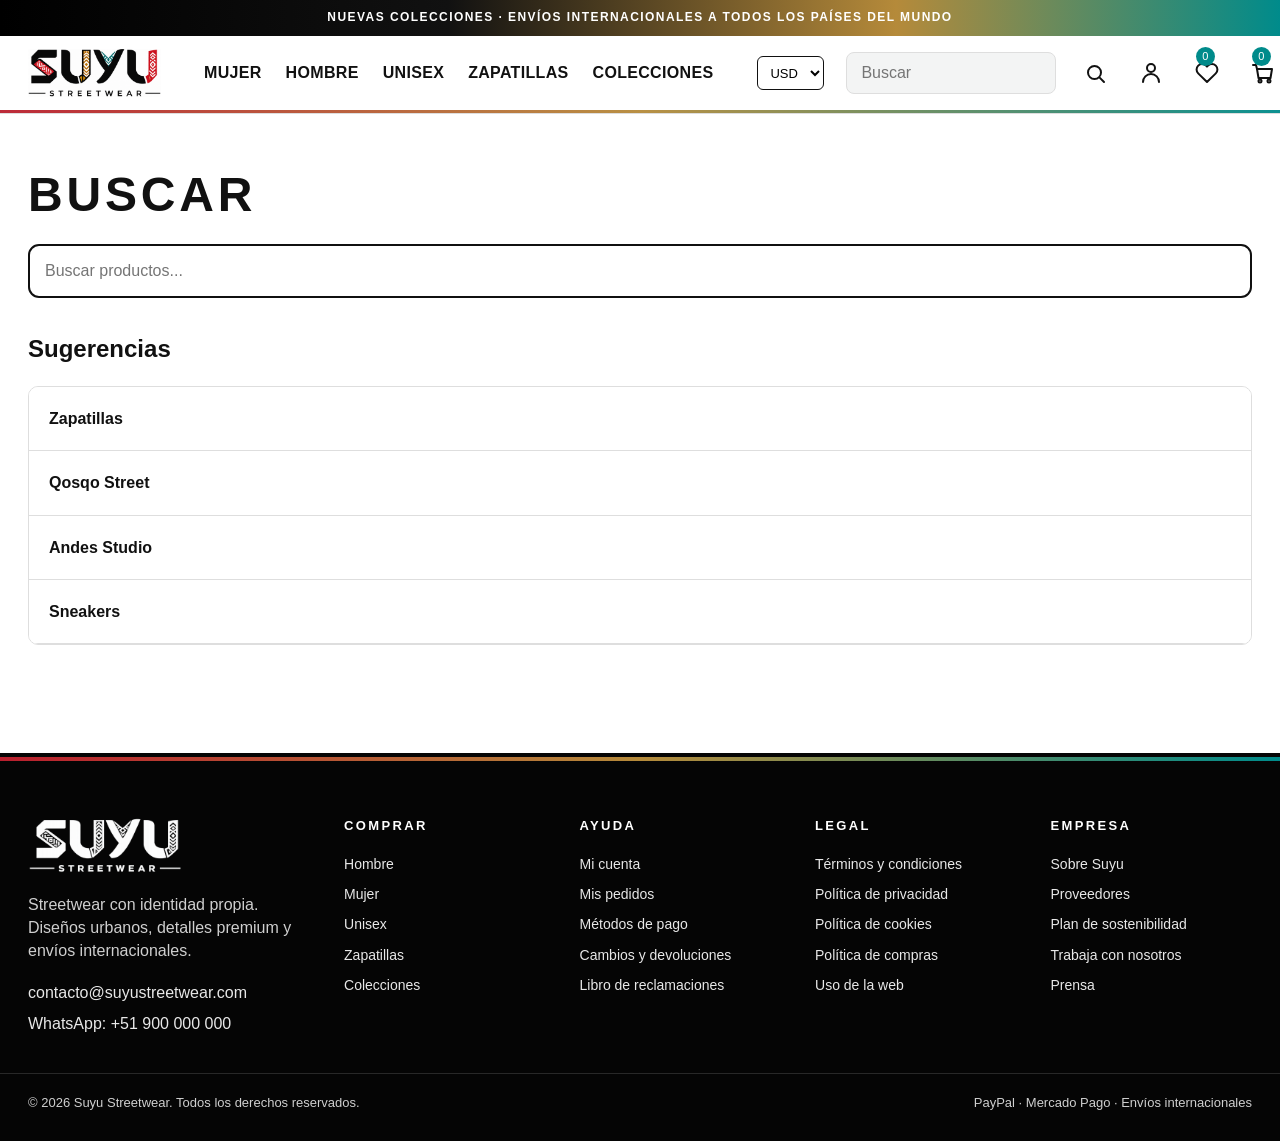
<file: buscar.html>
<!doctype html><html lang="es"><head><meta charset="utf-8"><meta name="viewport" content="width=device-width, initial-scale=1"><title>Buscar · Suyu Streetwear</title><link rel="stylesheet" href="assets/css/styles.css"></head><body><div id="site-header"></div><main class="container"><h1 class="page-title">Buscar</h1><input id="searchInput" class="field" autofocus placeholder="Buscar productos..."><h2>Sugerencias</h2><div id="suggestions" class="side-menu"><a href="catalogo.html?cat=Zapatillas">Zapatillas</a><a href="catalogo.html?cat=Qosqo%20Street">Qosqo Street</a><a href="catalogo.html?cat=Andes%20Studio">Andes Studio</a><a href="catalogo.html?q=sneakers">Sneakers</a></div></main><div id="site-footer"></div><div id="site-bottomnav"></div><div id="modal" class="modal" onclick="if(event.target.id==='modal')closeModal()"></div><div class="toast"></div><script src="assets/js/config.js"></script><script src="assets/js/fallback-products.js"></script><script src="assets/js/components.js"></script><script src="assets/js/app.js"></script></body></html>
</file>
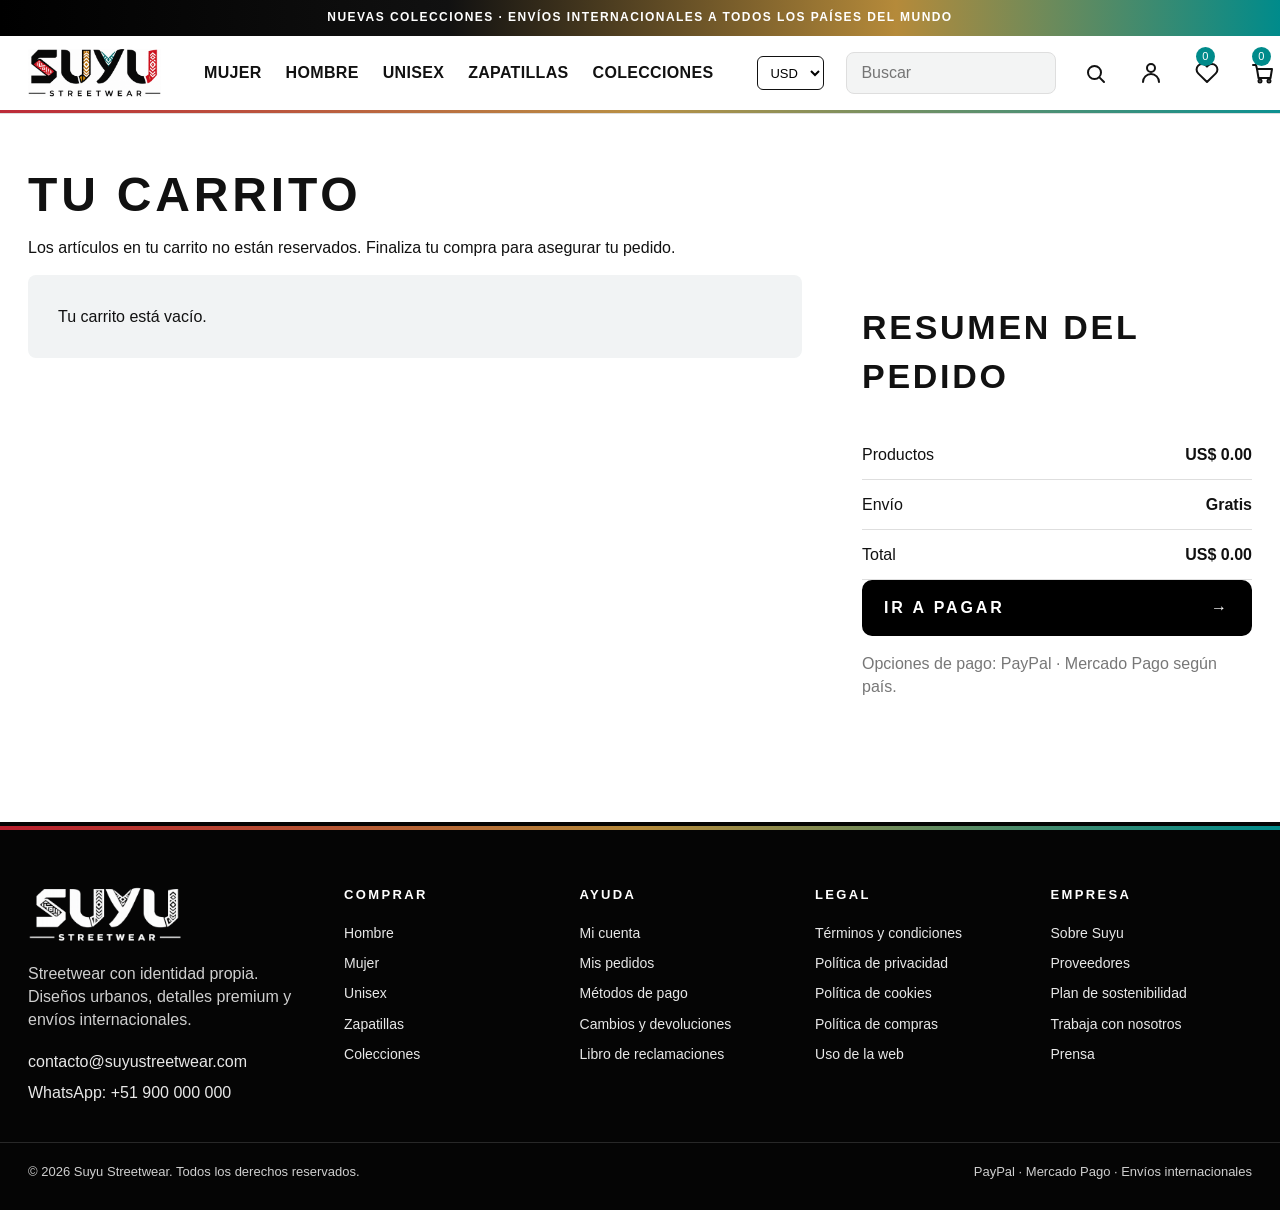
<file: carrito.html>
<!doctype html><html lang="es"><head><meta charset="utf-8"><meta name="viewport" content="width=device-width, initial-scale=1"><title>Carrito · Suyu Streetwear</title><link rel="stylesheet" href="assets/css/styles.css"></head><body><div id="site-header"></div><main class="container"><h1 class="page-title">Tu carrito</h1><p>Los artículos en tu carrito no están reservados. Finaliza tu compra para asegurar tu pedido.</p><section class="cart-grid"><div id="cartItems"></div><aside class="summary"><h2>Resumen del pedido</h2><div class="summary-row"><span>Productos</span><strong class="subTotal"></strong></div><div class="summary-row"><span>Envío</span><strong class="shipTotal"></strong></div><div class="summary-row"><span>Total</span><strong class="grandTotal"></strong></div><a class="btn black full" href="checkout.html">Ir a pagar <span>→</span></a><p class="muted">Opciones de pago: PayPal · Mercado Pago según país.</p></aside></section></main><div id="site-footer"></div><div id="site-bottomnav"></div><div id="modal" class="modal" onclick="if(event.target.id==='modal')closeModal()"></div><div class="toast"></div><script src="assets/js/config.js"></script><script src="assets/js/fallback-products.js"></script><script src="assets/js/components.js"></script><script src="assets/js/app.js"></script></body></html>
</file>
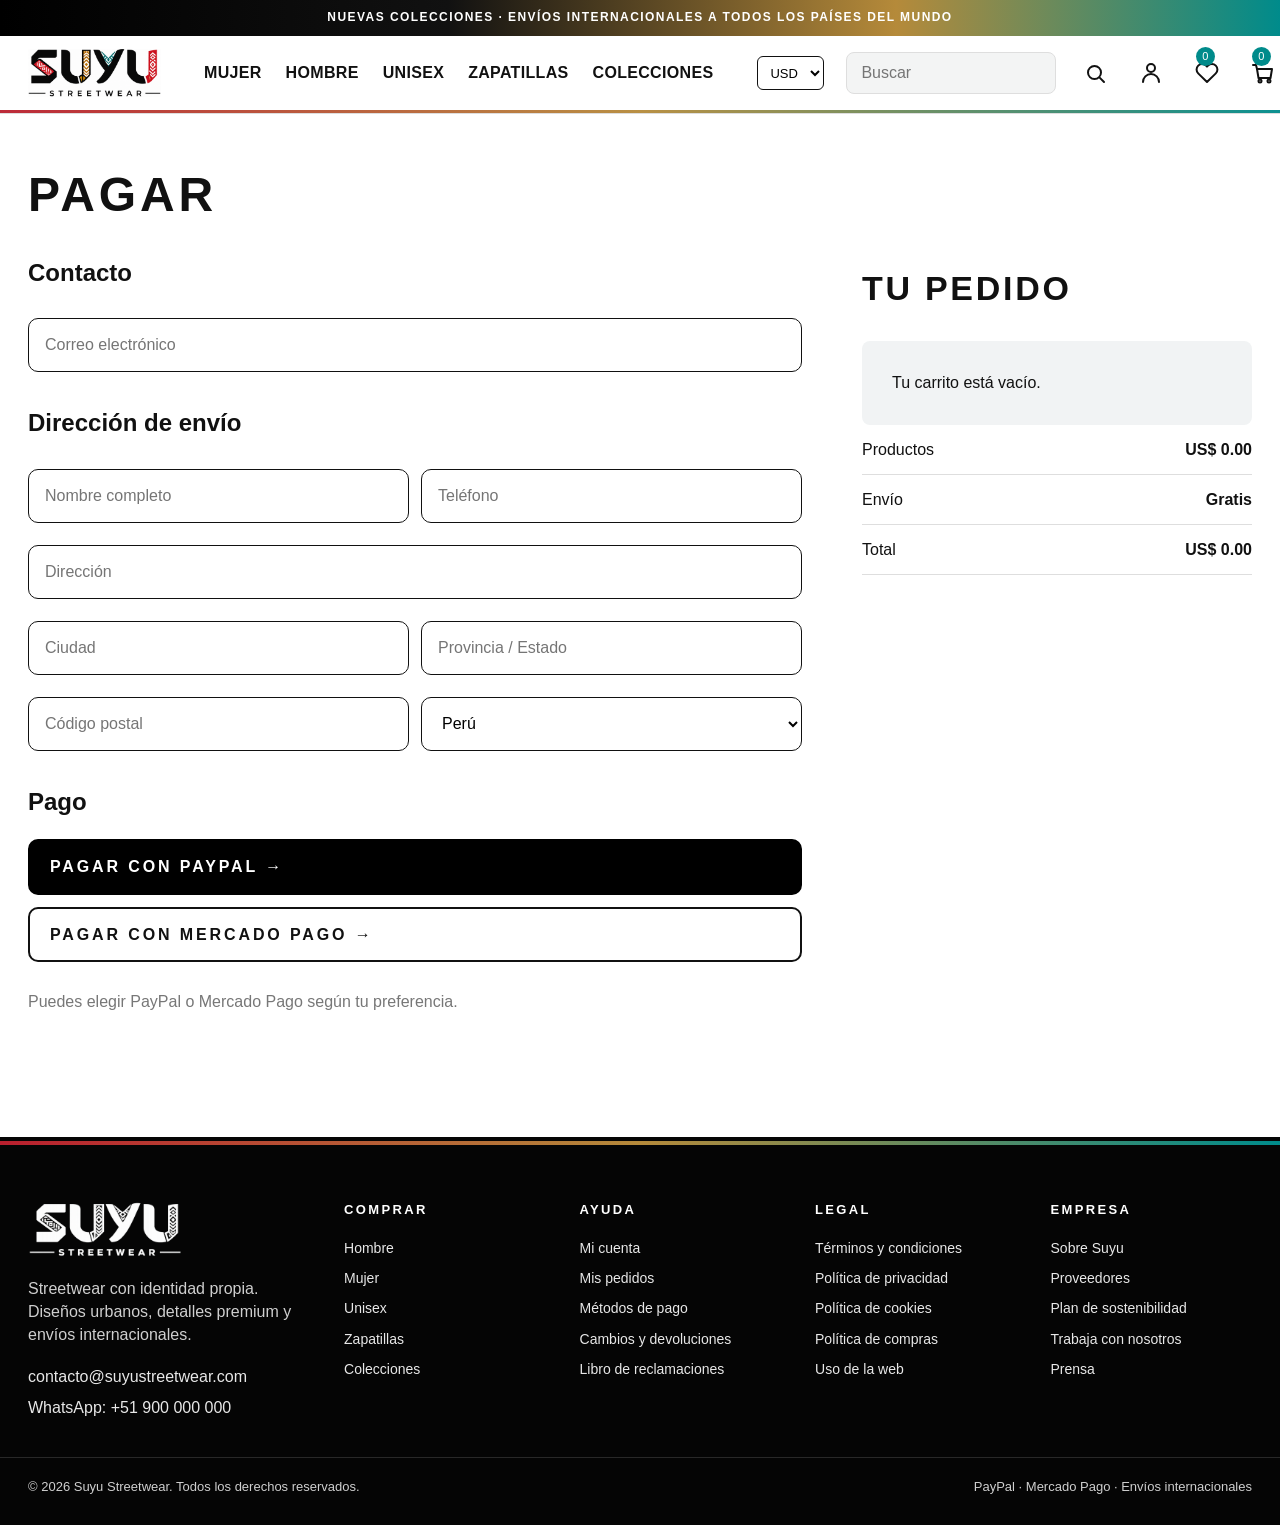
<file: checkout.html>
<!doctype html><html lang="es"><head><meta charset="utf-8"><meta name="viewport" content="width=device-width, initial-scale=1"><title>Pagar · Suyu Streetwear</title><link rel="stylesheet" href="assets/css/styles.css"></head><body><div id="site-header"></div><main class="container"><h1 class="page-title">Pagar</h1><section class="checkout-grid"><form id="checkoutForm" onsubmit="event.preventDefault()"><h2>Contacto</h2><input id="email" class="field" type="email" placeholder="Correo electrónico" required><h2>Dirección de envío</h2><div class="form-row"><input id="name" class="field" placeholder="Nombre completo" required><input id="phone" class="field" placeholder="Teléfono"></div><input id="address" class="field" placeholder="Dirección" required><div class="form-row"><input id="city" class="field" placeholder="Ciudad"><input id="state" class="field" placeholder="Provincia / Estado"></div><div class="form-row"><input id="zip" class="field" placeholder="Código postal"><select id="country" class="field"><option value="PE">Perú</option><option value="US">Estados Unidos</option><option value="CL">Chile</option><option value="AR">Argentina</option><option value="MX">México</option><option value="CO">Colombia</option><option value="BR">Brasil</option><option value="UY">Uruguay</option><option value="BO">Bolivia</option><option value="ES">España</option></select></div><h2>Pago</h2><div id="paymentOptions" class="pay-options"></div></form><aside class="summary"><h2>Tu pedido</h2><div id="cartItems"></div><div class="summary-row"><span>Productos</span><strong class="subTotal"></strong></div><div class="summary-row"><span>Envío</span><strong class="shipTotal"></strong></div><div class="summary-row"><span>Total</span><strong class="grandTotal"></strong></div></aside></section></main><div id="site-footer"></div><div id="site-bottomnav"></div><div id="modal" class="modal" onclick="if(event.target.id==='modal')closeModal()"></div><div class="toast"></div><script src="assets/js/config.js"></script><script src="assets/js/fallback-products.js"></script><script src="assets/js/components.js"></script><script src="assets/js/app.js"></script></body></html>
</file>
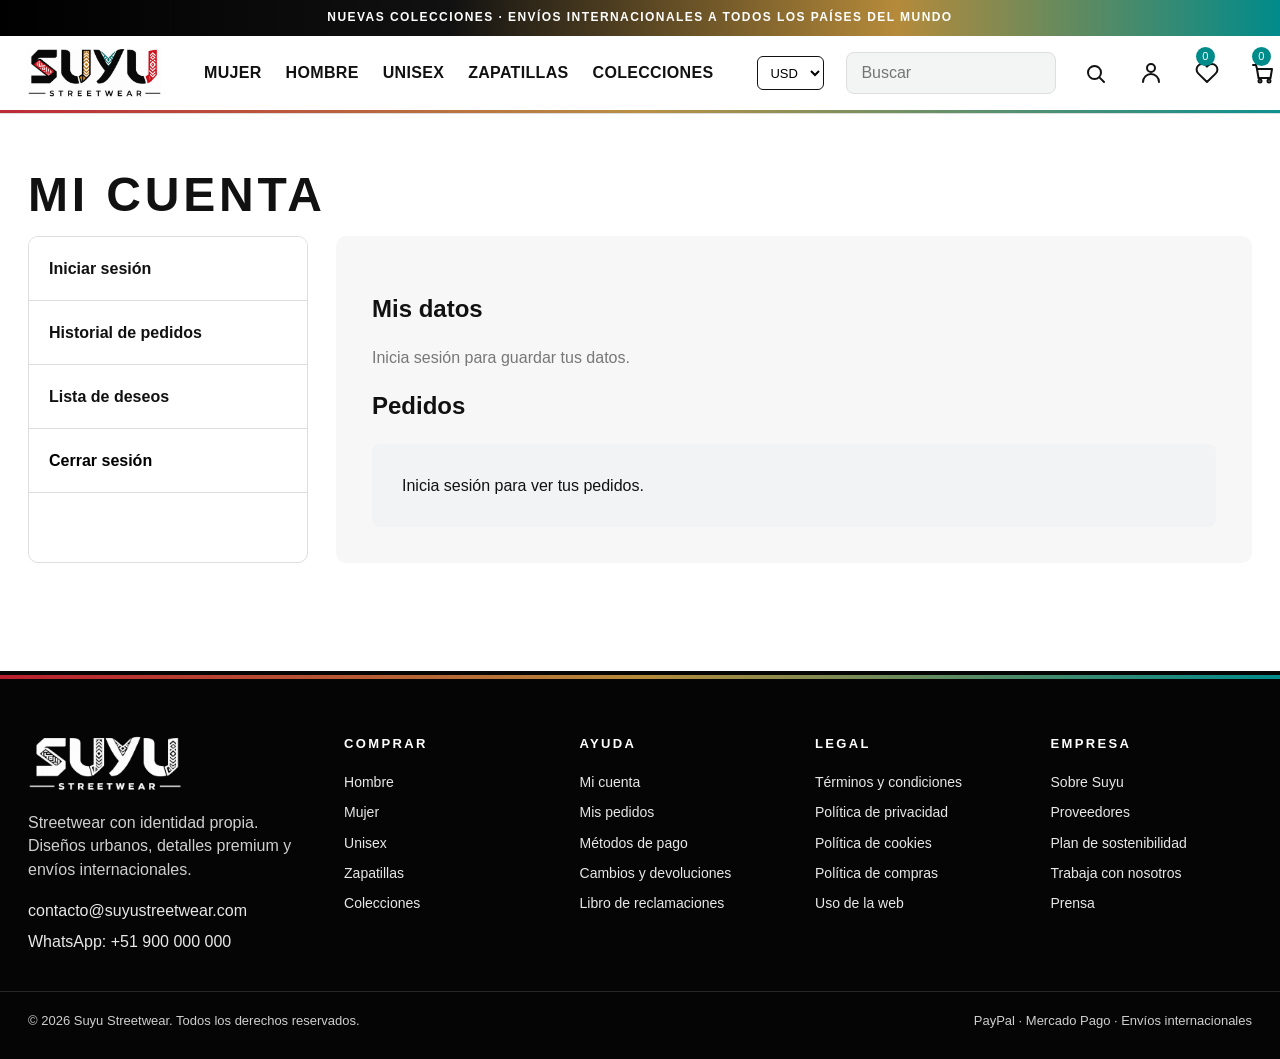
<file: cuenta.html>
<!doctype html><html lang="es"><head><meta charset="utf-8"><meta name="viewport" content="width=device-width, initial-scale=1"><title>Cuenta · Suyu Streetwear</title><link rel="stylesheet" href="assets/css/styles.css"></head><body><div id="site-header"></div><main class="container"><h1 class="page-title">Mi cuenta</h1><section class="account-grid"><aside class="side-menu"><a href="login.html">Iniciar sesión</a><a href="#pedidos">Historial de pedidos</a><a href="favoritos.html">Lista de deseos</a><button onclick="localStorage.removeItem('suyu_user_v2');location.href='login.html'">Cerrar sesión</button></aside><section class="panel"><h2>Mis datos</h2><p class="account-email muted">Inicia sesión para guardar tus datos.</p><h2 id="pedidos">Pedidos</h2><div id="ordersList"><div class="loading">Cargando pedidos...</div></div></section></section></main><div id="site-footer"></div><div id="site-bottomnav"></div><div id="modal" class="modal" onclick="if(event.target.id==='modal')closeModal()"></div><div class="toast"></div><script src="assets/js/config.js"></script><script src="assets/js/fallback-products.js"></script><script src="assets/js/components.js"></script><script src="assets/js/app.js"></script></body></html>
</file>
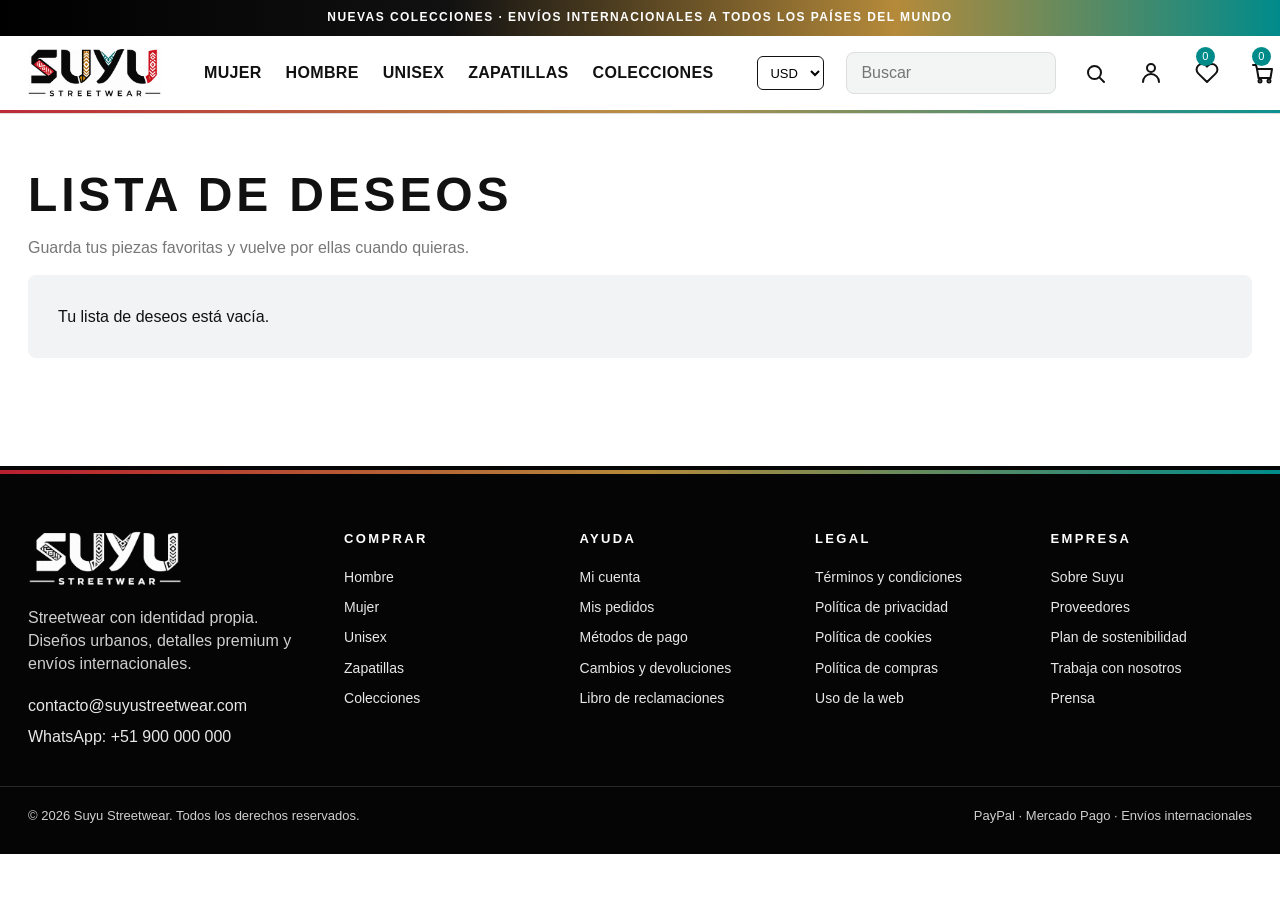
<file: favoritos.html>
<!doctype html><html lang="es"><head><meta charset="utf-8"><meta name="viewport" content="width=device-width, initial-scale=1"><title>Lista de deseos · Suyu Streetwear</title><link rel="stylesheet" href="assets/css/styles.css"></head><body><div id="site-header"></div><main class="container"><h1 class="page-title">Lista de deseos</h1><p class="muted">Guarda tus piezas favoritas y vuelve por ellas cuando quieras.</p><div id="wishlistGrid"><div class="loading">Cargando favoritos...</div></div></main><div id="site-footer"></div><div id="site-bottomnav"></div><div id="modal" class="modal" onclick="if(event.target.id==='modal')closeModal()"></div><div class="toast"></div><script src="assets/js/config.js"></script><script src="assets/js/fallback-products.js"></script><script src="assets/js/components.js"></script><script src="assets/js/app.js"></script></body></html>
</file>
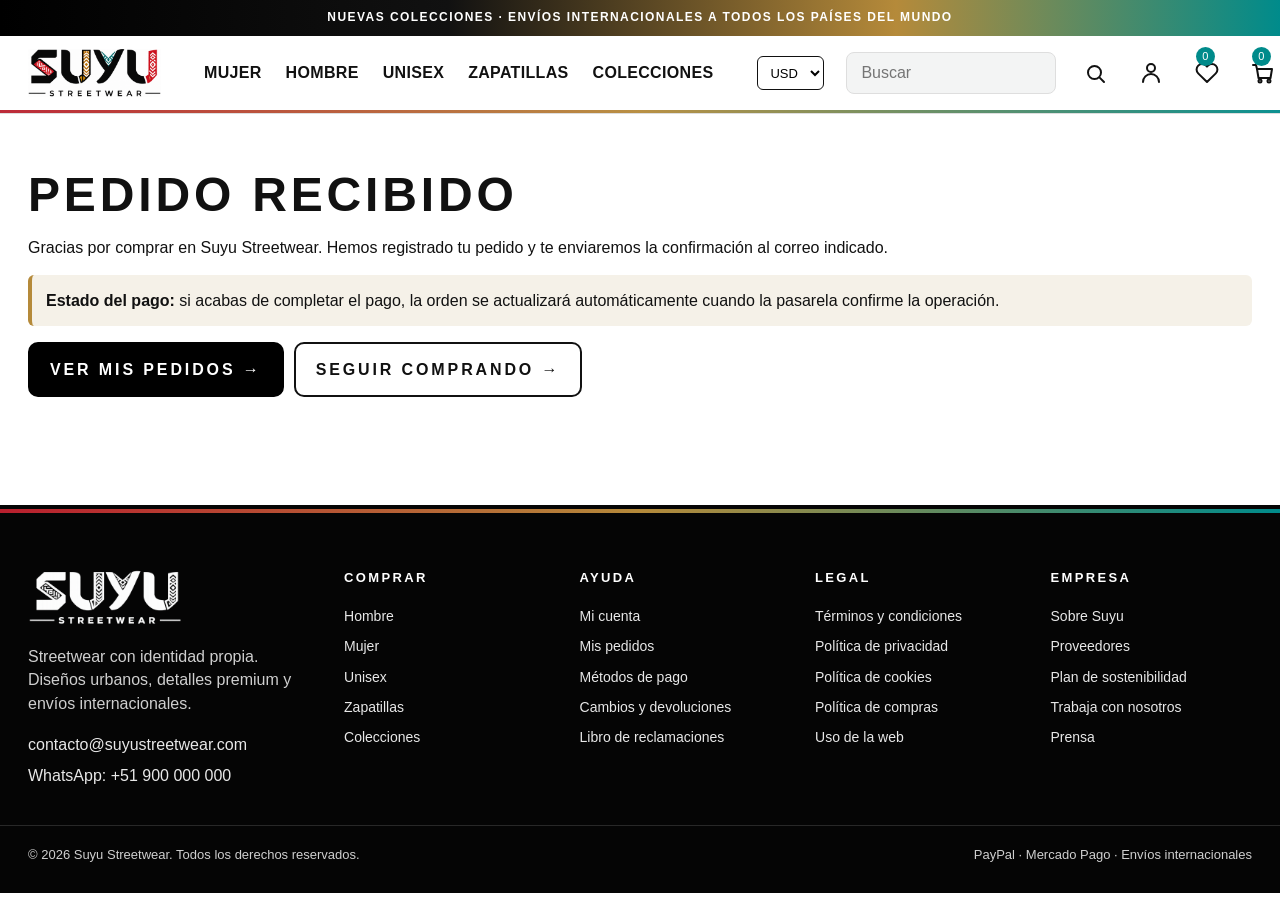
<file: gracias.html>
<!doctype html><html lang="es"><head><meta charset="utf-8"><meta name="viewport" content="width=device-width, initial-scale=1"><title>Pedido recibido · Suyu Streetwear</title><link rel="stylesheet" href="assets/css/styles.css"></head><body><div id="site-header"></div><main class="container"><h1 class="page-title">Pedido recibido</h1><p>Gracias por comprar en Suyu Streetwear. Hemos registrado tu pedido y te enviaremos la confirmación al correo indicado.</p><div class="notice"><strong>Estado del pago:</strong> si acabas de completar el pago, la orden se actualizará automáticamente cuando la pasarela confirme la operación.</div><a class="btn black" href="cuenta.html">Ver mis pedidos →</a><a class="btn" href="catalogo.html" style="margin-left:10px">Seguir comprando →</a></main><div id="site-footer"></div><div id="site-bottomnav"></div><div id="modal" class="modal" onclick="if(event.target.id==='modal')closeModal()"></div><div class="toast"></div><script src="assets/js/config.js"></script><script src="assets/js/fallback-products.js"></script><script src="assets/js/components.js"></script><script src="assets/js/app.js"></script></body></html>
</file>
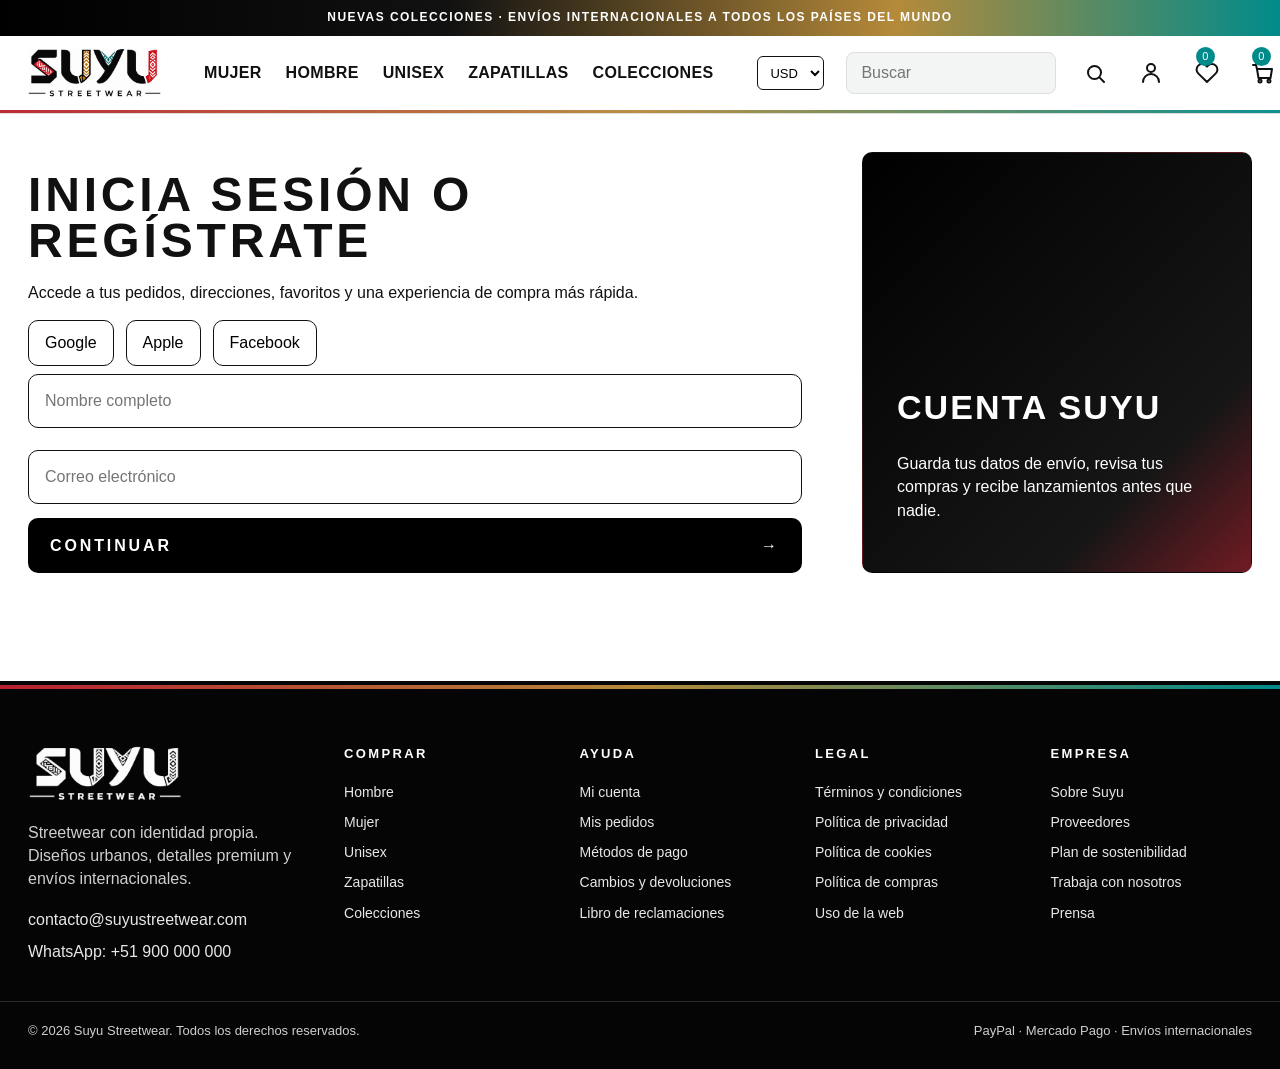
<file: login.html>
<!doctype html><html lang="es"><head><meta charset="utf-8"><meta name="viewport" content="width=device-width, initial-scale=1"><title>Acceso · Suyu Streetwear</title><link rel="stylesheet" href="assets/css/styles.css"></head><body><div id="site-header"></div><main class="container"><section class="checkout-grid"><div><h1 class="page-title">Inicia sesión o regístrate</h1><p>Accede a tus pedidos, direcciones, favoritos y una experiencia de compra más rápida.</p><div class="chips"><button class="chip" type="button">Google</button><button class="chip" type="button">Apple</button><button class="chip" type="button">Facebook</button></div><input id="loginName" class="field" placeholder="Nombre completo"><input id="loginEmail" class="field" type="email" placeholder="Correo electrónico"><button class="btn black full" onclick="login()">Continuar <span>→</span></button></div><aside class="promo-card dark"><h2>Cuenta Suyu</h2><p>Guarda tus datos de envío, revisa tus compras y recibe lanzamientos antes que nadie.</p></aside></section></main><div id="site-footer"></div><div id="site-bottomnav"></div><div id="modal" class="modal" onclick="if(event.target.id==='modal')closeModal()"></div><div class="toast"></div><script src="assets/js/config.js"></script><script src="assets/js/fallback-products.js"></script><script src="assets/js/components.js"></script><script src="assets/js/app.js"></script></body></html>
</file>
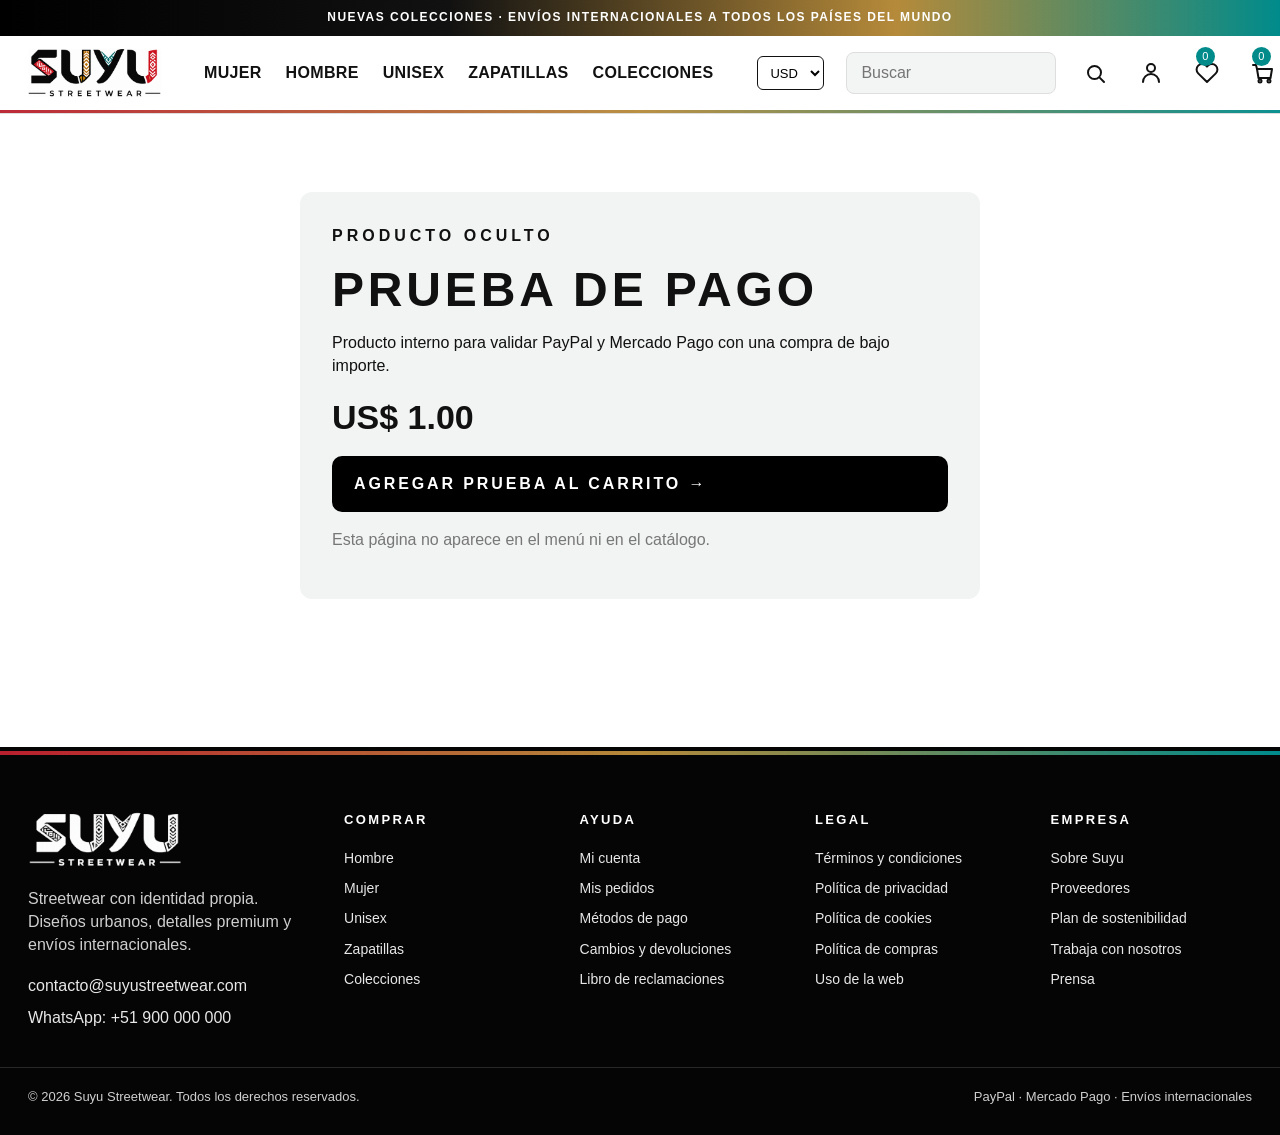
<file: pruebas.html>
<!doctype html><html lang="es"><head><meta charset="utf-8"><meta name="viewport" content="width=device-width, initial-scale=1"><title>Inicio · Suyu Streetwear</title><link rel="stylesheet" href="assets/css/styles.css"></head><body><div id="site-header"></div><main class="container"><section class="test-box"><div class="kicker">Producto oculto</div><h1 class="page-title">Prueba de pago</h1><p>Producto interno para validar PayPal y Mercado Pago con una compra de bajo importe.</p><div class="test-price">US$ 1.00</div><button class="btn black full" onclick="addTestProduct()">Agregar prueba al carrito →</button><p class="muted">Esta página no aparece en el menú ni en el catálogo.</p></section></main><div id="site-footer"></div><div id="site-bottomnav"></div><div id="modal" class="modal" onclick="if(event.target.id==='modal')closeModal()"></div><div class="toast"></div><script src="assets/js/config.js"></script><script src="assets/js/fallback-products.js"></script><script src="assets/js/components.js"></script><script src="assets/js/app.js"></script></body></html>
</file>
<file: assets/css/styles.css>
:root{--black:#000;--white:#fff;--ink:#111;--muted:#777;--line:#dedede;--soft:#f1f3f4;--red:#b91f2e;--teal:#008b8b;--green:#438b6c;--gold:#b58a3a;--max:1280px;--radius:8px;--radius-sm:6px}*{box-sizing:border-box}body{margin:0;font-family:Arial,Helvetica,sans-serif;color:var(--ink);background:#fff;font-size:16px;line-height:1.45}a{color:inherit;text-decoration:none}button,input,select,textarea{font:inherit}img{max-width:100%;display:block}.topbar{height:36px;background:linear-gradient(90deg,#000 0%,#111 45%,#008b8b 100%);color:#fff;display:flex;align-items:center;justify-content:center;font-weight:800;letter-spacing:.12em;font-size:12px;text-align:center}.header{position:sticky;top:0;z-index:40;background:#fff;border-bottom:1px solid var(--line)}.header:after{content:"";display:block;height:3px;background:linear-gradient(90deg,var(--red),var(--gold),var(--teal));opacity:.95}.nav{height:74px;max-width:var(--max);margin:auto;display:flex;align-items:center;gap:22px;padding:0 28px}.brand{font-weight:950;font-size:30px;letter-spacing:.02em;line-height:.82}.brand small{display:block;font-size:10px;letter-spacing:.36em;margin-top:5px;color:var(--teal)}.navlinks{display:flex;gap:24px;font-weight:900;letter-spacing:.02em}.navlinks a{padding:26px 0}.spacer{flex:1}.search{height:42px;border:1px solid var(--line);background:#f3f4f4;padding:0 14px;width:210px;border-radius:var(--radius-sm)}.field{width:100%;height:54px;border:1.5px solid #111;background:#fff;padding:0 16px;margin:8px 0 14px;border-radius:var(--radius-sm)}.iconbtn{position:relative;font-size:25px;min-width:34px;text-align:center}.badge{position:absolute;background:var(--teal);color:#fff;border-radius:50%;font-size:11px;min-width:19px;height:19px;line-height:19px;text-align:center;margin-left:-4px;top:-8px}.container{max-width:var(--max);margin:auto;padding:38px 28px}.page-title{font-size:48px;line-height:.95;letter-spacing:.08em;text-transform:uppercase;margin:20px 0 18px}.section{margin:58px 0}.section-head,.catalog-head{display:flex;align-items:end;justify-content:space-between;gap:18px;margin-bottom:20px}.section h2{font-size:34px;text-transform:uppercase;letter-spacing:.06em;margin:0 0 14px}.muted{color:var(--muted)}.btn{display:inline-flex;align-items:center;justify-content:space-between;gap:18px;border:2px solid #111;background:#fff;color:#111;padding:14px 20px;font-weight:900;text-transform:uppercase;letter-spacing:.18em;min-height:52px;cursor:pointer;border-radius:var(--radius-sm);transition:transform .15s ease, box-shadow .15s ease, border-color .15s ease}.btn.black{background:#000;color:#fff;border-color:#000}.btn:hover{transform:translateY(-1px);box-shadow:0 5px 0 rgba(0,0,0,.08)}.btn.black:hover{box-shadow:0 5px 0 rgba(181,138,58,.25)}.btn.full{width:100%}.btn:disabled{opacity:.45;cursor:not-allowed}.hero{display:grid;grid-template-columns:2fr 1fr;gap:16px}.hero-main{min-height:520px;background:linear-gradient(135deg,#0c0c0c 0%,#1e1e1e 58%,#008b8b 100%);border-radius:var(--radius);color:#fff;display:flex;align-items:end;padding:42px;position:relative;overflow:hidden}.hero-main:after{content:'SUYU';position:absolute;font-size:22vw;font-weight:950;opacity:.08;right:-4vw;bottom:-6vw;letter-spacing:.02em}.hero-copy{position:relative;max-width:660px}.hero-copy h1{font-size:76px;line-height:.9;text-transform:uppercase;letter-spacing:.08em;margin:8px 0 16px}.kicker,.eyebrow{font-weight:900;letter-spacing:.25em;text-transform:uppercase}.hero-side{display:grid;gap:16px}.promo-card{background:#f2f3f3;border-radius:var(--radius);border:1px solid rgba(0,0,0,.04);padding:34px;min-height:250px;display:flex;flex-direction:column;align-items:flex-start;justify-content:flex-end}.promo-card h2{font-size:34px;line-height:1;text-transform:uppercase;letter-spacing:.06em;margin:12px 0}.promo-card.dark{background:linear-gradient(135deg,#000 0%,#161616 75%,#b91f2e 120%);color:#fff}.grid{display:grid;grid-template-columns:repeat(4,1fr);gap:14px}.card{position:relative;background:#fff;border-radius:var(--radius);overflow:hidden}.card-img{background:#edf0f1;border-radius:var(--radius);aspect-ratio:1/1;display:flex;align-items:center;justify-content:center;overflow:hidden}.card-img img{width:100%;height:100%;object-fit:cover}.card-body{padding:12px 0 0}.price{font-weight:900;font-size:20px}.old{text-decoration:line-through;color:#666;font-weight:400;margin-left:8px}.sale{color:var(--red)}.card h3{font-size:18px;line-height:1.15;margin:8px 0 4px;font-weight:500}.card .wish{position:absolute;right:14px;top:12px;background:transparent;border:0;font-size:30px;cursor:pointer;border-radius:999px}.chips{display:flex;gap:12px;flex-wrap:wrap}.chip{border:1.5px solid #111;padding:10px 16px;background:#fff;cursor:pointer;border-radius:var(--radius-sm)}.chip.active{background:#000;color:#fff}.split{display:grid;grid-template-columns:260px 1fr;gap:28px}.filter{border-right:1px solid var(--line);padding-right:20px}.filter h4{margin:22px 0 10px}.filter label{display:block;margin:12px 0}.product-layout{display:grid;grid-template-columns:minmax(0,1.15fr) minmax(360px,.85fr);gap:42px}.gallery-main{background:#edf0f1;border-radius:var(--radius);overflow:hidden;min-height:520px;display:flex;align-items:center;justify-content:center}.gallery-main img{width:100%;height:100%;object-fit:cover}.thumbs{display:grid;grid-template-columns:repeat(5,1fr);gap:8px;margin-top:8px}.thumbs button{border:0;background:#edf0f1;padding:0;border-radius:var(--radius-sm);overflow:hidden;aspect-ratio:1/1;cursor:pointer}.thumbs img{width:100%;height:100%;object-fit:cover}.product-title{font-size:42px;line-height:1.05;text-transform:uppercase;letter-spacing:.08em}.size-row{display:flex;gap:10px;overflow:auto;padding:10px 0}.size-btn,.lace-btn{border:1.5px solid #111;background:#fff;padding:13px 16px;white-space:nowrap;cursor:pointer;border-radius:var(--radius-sm)}.size-btn.active,.lace-btn.active{background:#000;color:#fff}.lace-swatch{display:inline-block;width:16px;height:16px;border:1px solid #999;margin-right:8px;vertical-align:-2px}.accordion{border-top:1px solid var(--line);margin-top:26px}.acc-item{border-bottom:1px solid var(--line);padding:18px 0}.acc-title{font-weight:900;font-size:20px;display:flex;justify-content:space-between}.cart-grid,.checkout-grid{display:grid;grid-template-columns:1fr 390px;gap:60px}.cart-item{display:grid;grid-template-columns:220px 1fr;gap:22px;background:#edf0f1;padding:18px;margin-bottom:12px;border-radius:var(--radius)}.cart-item img{background:#fff}.summary{position:sticky;top:100px;align-self:start}.summary h2{text-transform:uppercase;letter-spacing:.08em;font-size:34px}.summary-row{display:flex;justify-content:space-between;border-bottom:1px solid var(--line);padding:13px 0}.form-row{display:grid;grid-template-columns:1fr 1fr;gap:12px}.account-grid{display:grid;grid-template-columns:280px 1fr;gap:28px}.side-menu{border:1px solid var(--line);background:#fff;border-radius:var(--radius);overflow:hidden}.side-menu a,.side-menu button{display:block;width:100%;padding:20px;border:0;border-bottom:1px solid var(--line);background:#fff;text-align:left;font-weight:800;cursor:pointer}.panel{background:#f7f7f7;padding:36px;border-radius:var(--radius)}.order-card{background:#edf0f1;margin:14px 0;padding:22px;border-radius:var(--radius)}.modal{display:none;position:fixed;inset:0;background:rgba(0,0,0,.58);z-index:90;align-items:end}.modal.open{display:flex}.sheet{background:#fff;width:100%;max-height:88vh;overflow:auto;padding:30px;border-top:1px solid var(--line);border-radius:var(--radius) var(--radius) 0 0}.toast{position:fixed;left:50%;bottom:92px;transform:translateX(-50%);background:#000;color:#fff;padding:12px 18px;z-index:120;display:none;border-radius:var(--radius-sm);max-width:min(92vw,560px);text-align:center}.bottomnav{display:none}.empty{padding:30px;background:#f1f3f4;border-radius:var(--radius)}.color-dot{display:inline-block;width:18px;height:18px;border-radius:50%;border:1px solid #aaa;margin-right:6px}.pay-options{display:grid;gap:12px;margin-top:18px}.notice{background:#f5f1e8;border-left:4px solid var(--gold);padding:14px;margin:16px 0;border-radius:var(--radius-sm)}.loading{padding:30px;text-align:center;color:#777}@media(max-width:900px){.desktop,.navlinks{display:none}.topbar{height:auto;padding:9px 10px}.nav{height:66px;padding:0 18px}.brand{font-size:24px}.container{padding:25px 18px 86px}.page-title{font-size:34px}.hero,.product-layout,.cart-grid,.checkout-grid,.account-grid,.split{grid-template-columns:1fr}.hero-main{min-height:470px;padding:28px}.hero-copy h1{font-size:48px}.grid{grid-template-columns:repeat(2,1fr);gap:10px}.card h3{font-size:16px}.section h2{font-size:28px}.filter{border-right:0;border-bottom:1px solid var(--line);padding-bottom:20px}.gallery-main{min-height:360px}.product-title{font-size:30px}.cart-item{grid-template-columns:120px 1fr;padding:12px}.summary{position:static}.form-row{grid-template-columns:1fr}.bottomnav{position:fixed;bottom:0;left:0;right:0;height:66px;background:#fff;border-top:1px solid var(--line);display:flex;align-items:center;justify-content:space-around;z-index:80}.bottomnav a{font-size:26px;position:relative}.section-head,.catalog-head{align-items:flex-start;flex-direction:column}.panel{padding:22px}.promo-card{min-height:210px}.hero-side{grid-template-columns:1fr}.search-mobile{display:block}.thumbs{grid-template-columns:repeat(4,1fr)}}

html,body{max-width:100%;overflow-x:hidden}.nav,.container{width:100%}.currency-select{width:78px!important;height:34px!important;min-height:34px!important;margin:0!important;padding:0 8px!important;border-radius:6px!important;font-size:13px}.brand-logo{display:flex;align-items:center;min-width:154px}.brand-logo img{height:46px;width:auto;max-width:190px;object-fit:contain}.brand-fallback{display:block}.iconbtn{display:inline-flex;align-items:center;justify-content:center;width:36px;height:36px}.iconbtn svg,.bottomnav svg{width:24px;height:24px;fill:none;stroke:currentColor;stroke-width:2;stroke-linecap:round;stroke-linejoin:round}.navitem{position:relative}.mega{display:none;position:absolute;top:72px;left:-22px;min-width:230px;background:#fff;border:1px solid var(--line);border-top:3px solid var(--teal);box-shadow:0 16px 32px rgba(0,0,0,.14);z-index:100;border-radius:0 0 var(--radius) var(--radius);padding:10px 0}.mega-right{left:auto;right:0}.mega a{display:block;padding:13px 18px!important;font-weight:800;letter-spacing:.04em;white-space:nowrap}.mega a:hover{background:#f3f4f4;color:var(--teal)}.navitem:hover .mega,.navitem:focus-within .mega{display:block}.hero-image,.promo-image{background-image:linear-gradient(90deg,rgba(0,0,0,.66),rgba(0,0,0,.18)),var(--hero-img);background-size:cover;background-position:center}.promo-image{background-image:linear-gradient(0deg,rgba(0,0,0,.58),rgba(0,0,0,.12)),var(--promo-img);color:#fff}.accent-card{background:linear-gradient(135deg,#000 0%,#111 45%,var(--teal) 100%)}.btn.light{background:#fff;color:#111;border-color:#fff}.collection-feature{min-height:360px}.home-grid{grid-template-columns:repeat(4,minmax(0,1fr))}.card,.card-img,.promo-card,.hero-main,.field,.chip,.btn,.cart-item,.panel,.side-menu,.order-card,.gallery-main,.thumbs button{border-radius:10px}.header{width:100%;overflow:visible}.nav{overflow:visible}.header:after{width:100%}.search{border-radius:8px}.topbar{background:linear-gradient(90deg,#000 0%,#111 35%,#b58a3a 70%,#008b8b 100%)}.card-body h3{text-transform:uppercase;letter-spacing:.08em;font-weight:800}.test-box{max-width:680px;margin:40px auto;padding:32px;background:#f2f3f3;border-radius:12px}.test-price{font-size:34px;font-weight:900;margin:14px 0}@media(max-width:900px){.brand-logo{min-width:auto}.brand-logo img{height:38px;max-width:132px}.currency-select{width:66px!important;height:32px!important;font-size:12px}.nav{gap:10px;max-width:100vw}.iconbtn{width:32px;height:32px}.iconbtn svg{width:22px;height:22px}.home-grid,.grid{grid-template-columns:repeat(2,minmax(0,1fr))}.bottomnav a{display:flex;align-items:center;justify-content:center}.bottomnav svg{width:25px;height:25px}.hero-image,.promo-image{background-position:center}.navlinks{display:none!important}.container{overflow:hidden}.section{overflow:hidden}.catalog-head{overflow:hidden}.chips{max-width:100%;overflow-x:auto}.page-title{word-break:normal;overflow-wrap:anywhere}}@media(min-width:901px){.bottomnav{display:none!important}}


/* Componentes compartidos */
[data-component="header"], [data-component="footer"], [data-component="bottomnav"]{display:block;min-height:1px}
.site-footer{background:#050505;color:#fff;margin-top:70px;border-top:4px solid transparent;border-image:linear-gradient(90deg,var(--red),var(--gold),var(--teal)) 1 0 0 0}.footer-inner{max-width:var(--max);margin:auto;padding:56px 28px 38px;display:grid;grid-template-columns:1.4fr repeat(4,1fr);gap:34px}.footer-logo{height:54px;width:auto;max-width:230px;object-fit:contain;margin-bottom:20px}.footer-brand p{color:#cfcfcf;max-width:360px;margin:0 0 18px}.footer-contact{display:grid;gap:8px}.site-footer a{color:#e8e8e8;text-decoration:none}.site-footer a:hover{color:#fff;text-decoration:underline}.footer-col h3{font-size:13px;text-transform:uppercase;letter-spacing:.18em;margin:0 0 18px;color:#fff}.footer-col a{display:block;color:#cfcfcf;margin:10px 0;font-size:14px}.footer-bottom{max-width:var(--max);margin:auto;padding:20px 28px 28px;border-top:1px solid rgba(255,255,255,.14);display:flex;justify-content:space-between;gap:16px;color:#a9a9a9;font-size:13px}.brand-logo .brand-fallback{display:none!important}.brand-logo img{display:block}
@media(max-width:900px){.footer-inner{grid-template-columns:1fr 1fr;gap:26px;padding:42px 18px 28px}.footer-brand{grid-column:1/-1}.footer-bottom{padding:18px 18px 90px;flex-direction:column}.footer-logo{height:46px}.site-footer{margin-top:44px}}
@media(max-width:560px){.footer-inner{grid-template-columns:1fr}.footer-brand{grid-column:auto}}


/* === SUYU FIX LOGO + FOOTER 20260622-logo-footer-v3 === */
html, body { max-width: 100% !important; overflow-x: hidden !important; }
.header, .site-header { background:#fff !important; color:#111 !important; }
.brand-logo { display:flex !important; align-items:center !important; min-width:154px !important; text-decoration:none !important; }
.brand-logo img { display:block !important; visibility:visible !important; opacity:1 !important; height:48px !important; width:auto !important; max-width:220px !important; object-fit:contain !important; background:transparent !important; }
.brand-logo .brand-fallback { display:none !important; }
.site-footer, footer.site-footer { background:#050505 !important; color:#fff !important; margin-top:70px !important; border-top:4px solid #050505 !important; border-image:none !important; }
.site-footer::before { content:""; display:block; height:4px; background:linear-gradient(90deg,var(--red),var(--gold),var(--teal)); }
.site-footer .footer-inner { max-width:var(--max) !important; margin:auto !important; padding:56px 28px 38px !important; display:grid !important; grid-template-columns:1.4fr repeat(4,1fr) !important; gap:34px !important; background:#050505 !important; color:#fff !important; }
.site-footer .footer-brand, .site-footer .footer-col, .site-footer .footer-bottom { background:#050505 !important; color:#fff !important; }
.site-footer .footer-logo { display:block !important; visibility:visible !important; opacity:1 !important; height:56px !important; width:auto !important; max-width:240px !important; object-fit:contain !important; margin:0 0 20px !important; background:transparent !important; }
.site-footer p, .site-footer span { color:#cfcfcf !important; }
.site-footer a { color:#e8e8e8 !important; text-decoration:none !important; }
.site-footer a:hover { color:#fff !important; text-decoration:underline !important; }
.site-footer .footer-col h3 { color:#fff !important; font-size:13px !important; text-transform:uppercase !important; letter-spacing:.18em !important; margin:0 0 18px !important; }
.site-footer .footer-col a { display:block !important; margin:10px 0 !important; font-size:14px !important; }
.site-footer .footer-contact { display:grid !important; gap:8px !important; }
.site-footer .footer-bottom { max-width:var(--max) !important; margin:auto !important; padding:20px 28px 28px !important; border-top:1px solid rgba(255,255,255,.14) !important; display:flex !important; justify-content:space-between !important; gap:16px !important; color:#a9a9a9 !important; font-size:13px !important; }
@media(max-width:900px){
  .brand-logo { min-width:auto !important; }
  .brand-logo img { height:38px !important; max-width:142px !important; }
  .site-footer { margin-top:44px !important; }
  .site-footer .footer-inner { grid-template-columns:1fr 1fr !important; gap:26px !important; padding:42px 18px 28px !important; }
  .site-footer .footer-brand { grid-column:1/-1 !important; }
  .site-footer .footer-bottom { padding:18px 18px 90px !important; flex-direction:column !important; }
  .site-footer .footer-logo { height:48px !important; max-width:210px !important; }
}
@media(max-width:560px){
  .site-footer .footer-inner { grid-template-columns:1fr !important; }
  .site-footer .footer-brand { grid-column:auto !important; }
}
/* === END SUYU FIX LOGO + FOOTER === */
</file>
